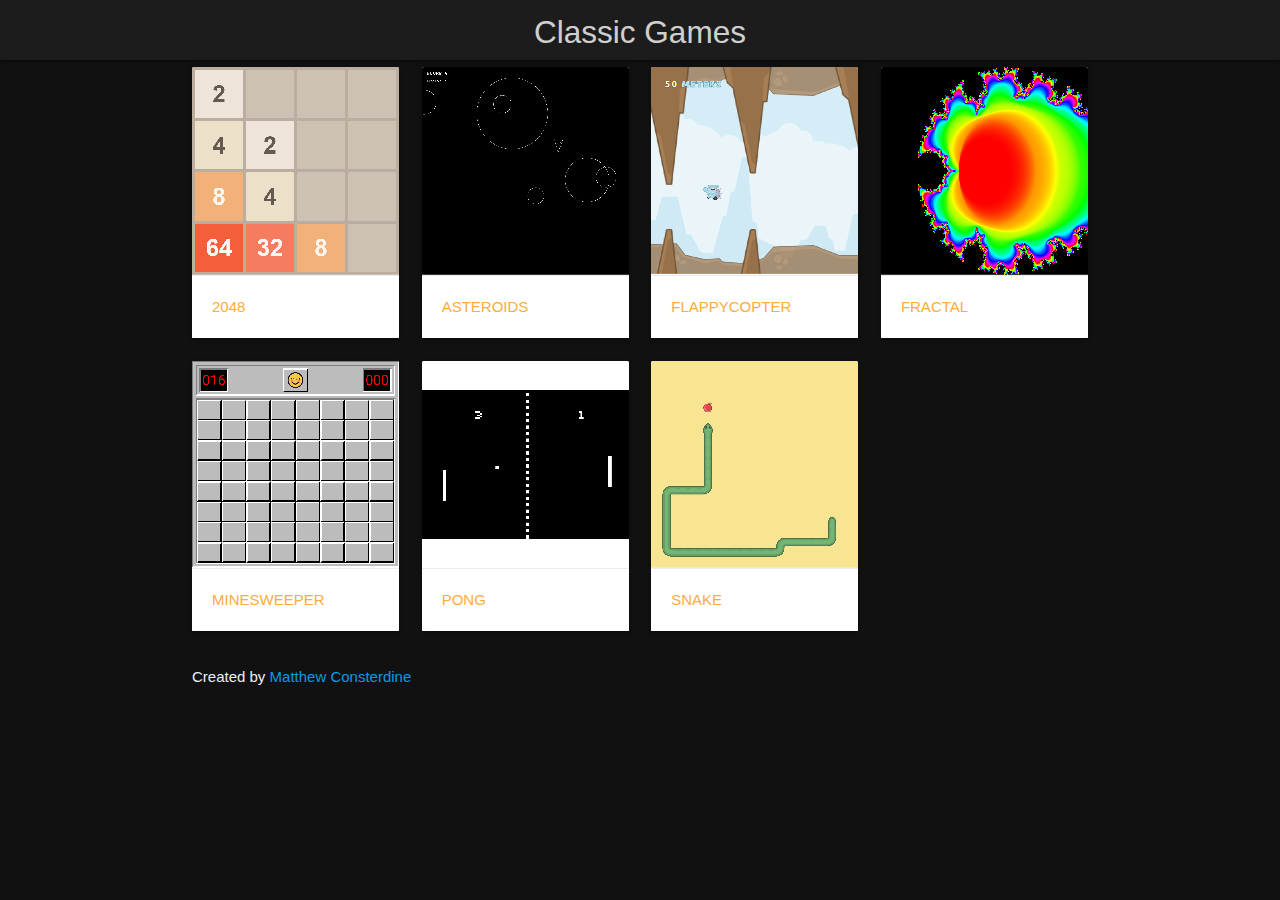
<file: index.html>
<!DOCTYPE html>
<html>
<head>
	<meta charset="UTF-8">
	<title>Classic Games</title>
	<meta name="viewport" content="width=device-width, user-scalable=no">

	<link rel="stylesheet" href="materialize.min.css" />
	<link rel="stylesheet" href="style.css" />

	<script src="common.js"></script>
	<script src="resources.js"></script>

	<script src="games/2048/2048.js"></script>
	<script src="games/asteroids/asteroids.js"></script>
	<script src="games/flappycopter/flappycopter.js"></script>
	<script src="games/fractal/fractal.js"></script>
	<script src="games/minesweeper/minesweeper.js"></script>
	<script src="games/pong/pong.js"></script>
	<script src="games/snake/snake.js"></script>

	<script src="loader.js"></script>
</head>
<body>
	<nav>
		<div class="nav-wrapper">
			<ul class="left">
				<li id="back-github" style="display: none;"></li>
				<li id="back-home" style="display: none;"><a href="#!">Games</a></li>
			</ul>
			<a class="brand-logo center">Classic Games</a>
			<ul class="right"></ul>
		</div>
	</nav>

	<div id="wrapper"></div>
</body>
</html>
</file>
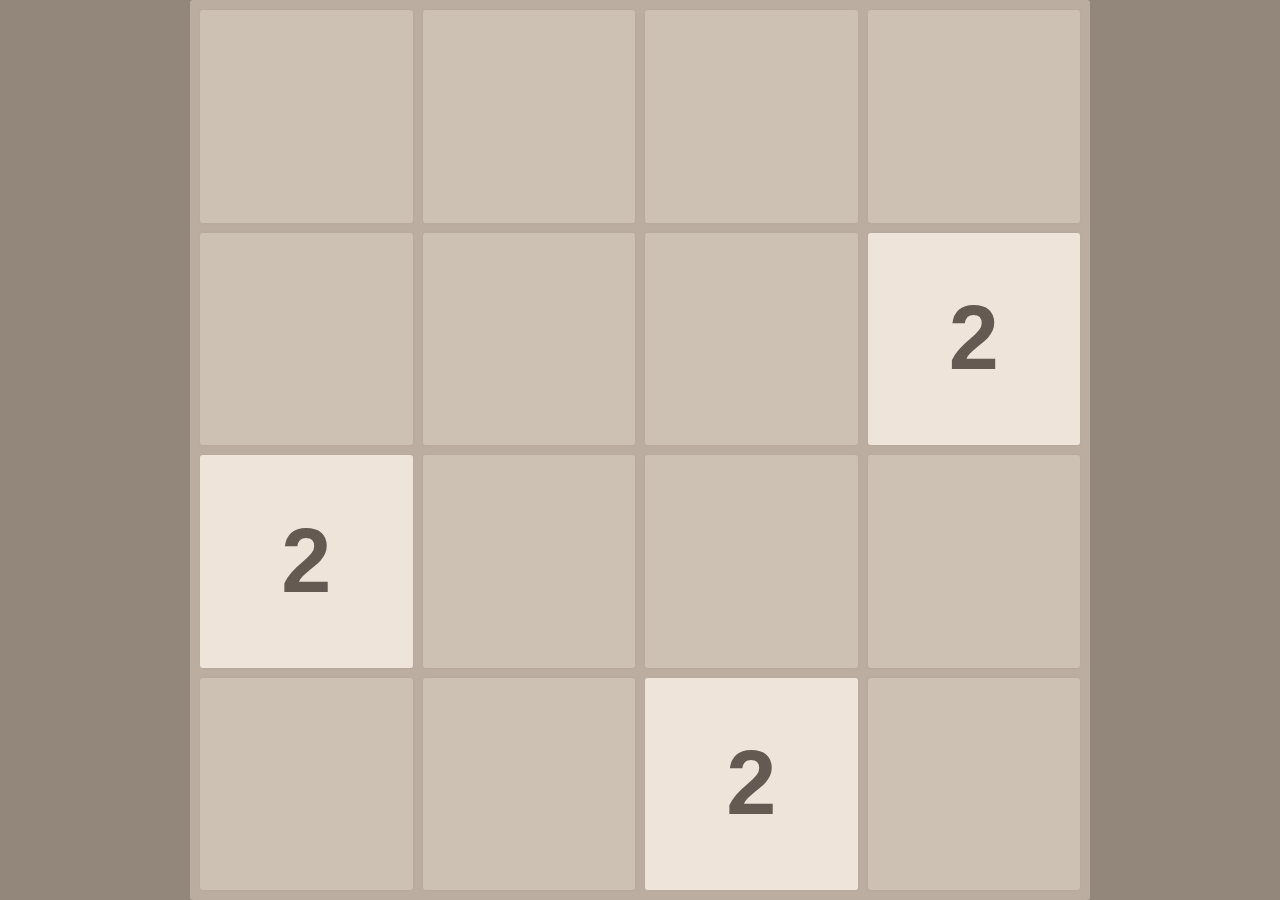
<file: games/2048/index.html>
<!DOCTYPE html>
<html>
<head>
	<meta charset="UTF-8">
	<title>2048</title>
	<meta name="viewport" content="width=device-width, user-scalable=no">
	<link rel="stylesheet" href="../../materialize.min.css" />
	<link rel="stylesheet" href="../../style.css" />

	<script src="../../common.js"></script>
	<script src="../../resources.js"></script>
	<script src="2048.js"></script>
	<script>window.addEventListener('load', function() {TwoZeroFourEight.init(document.getElementById('wrapper'))});</script>
</head>
<body>
	<div id="wrapper" style="background: #93877c"></div>
</body>
</html>
</file>
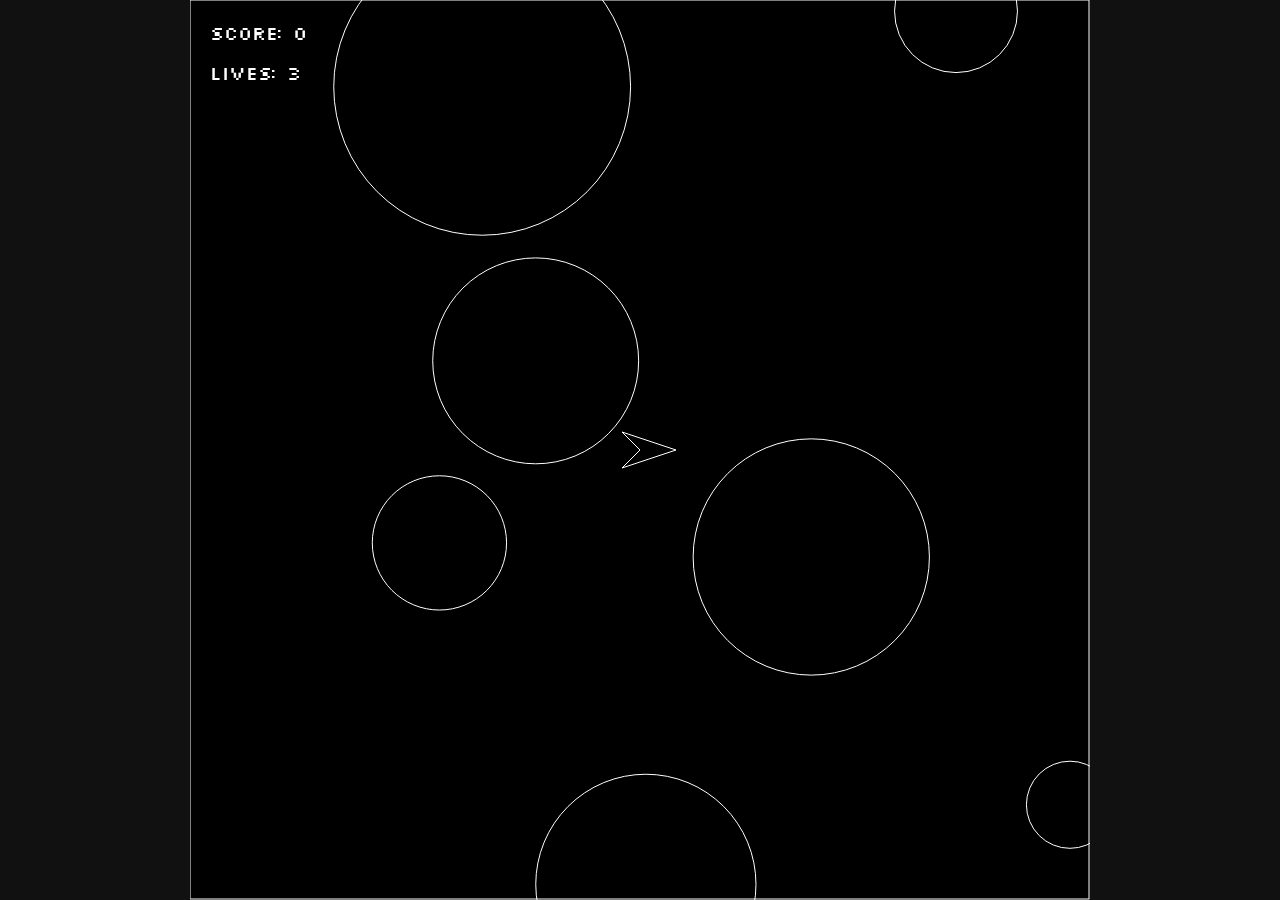
<file: games/asteroids/index.html>
<!DOCTYPE html>
<html>
<head>
	<meta charset="UTF-8">
	<title>Asteroids</title>
	<meta name="viewport" content="width=device-width, user-scalable=no">
	<link rel="stylesheet" href="../../materialize.min.css" />
	<link rel="stylesheet" href="../../style.css" />

	<script src="../../common.js"></script>
	<script src="../../resources.js"></script>
	<script src="asteroids.js"></script>
	<script>window.addEventListener('load', function() {Asteroids.init(document.getElementById('wrapper'), './')});</script>
</head>
<body>
	<div id="wrapper"></div>
</body>
</html>
</file>
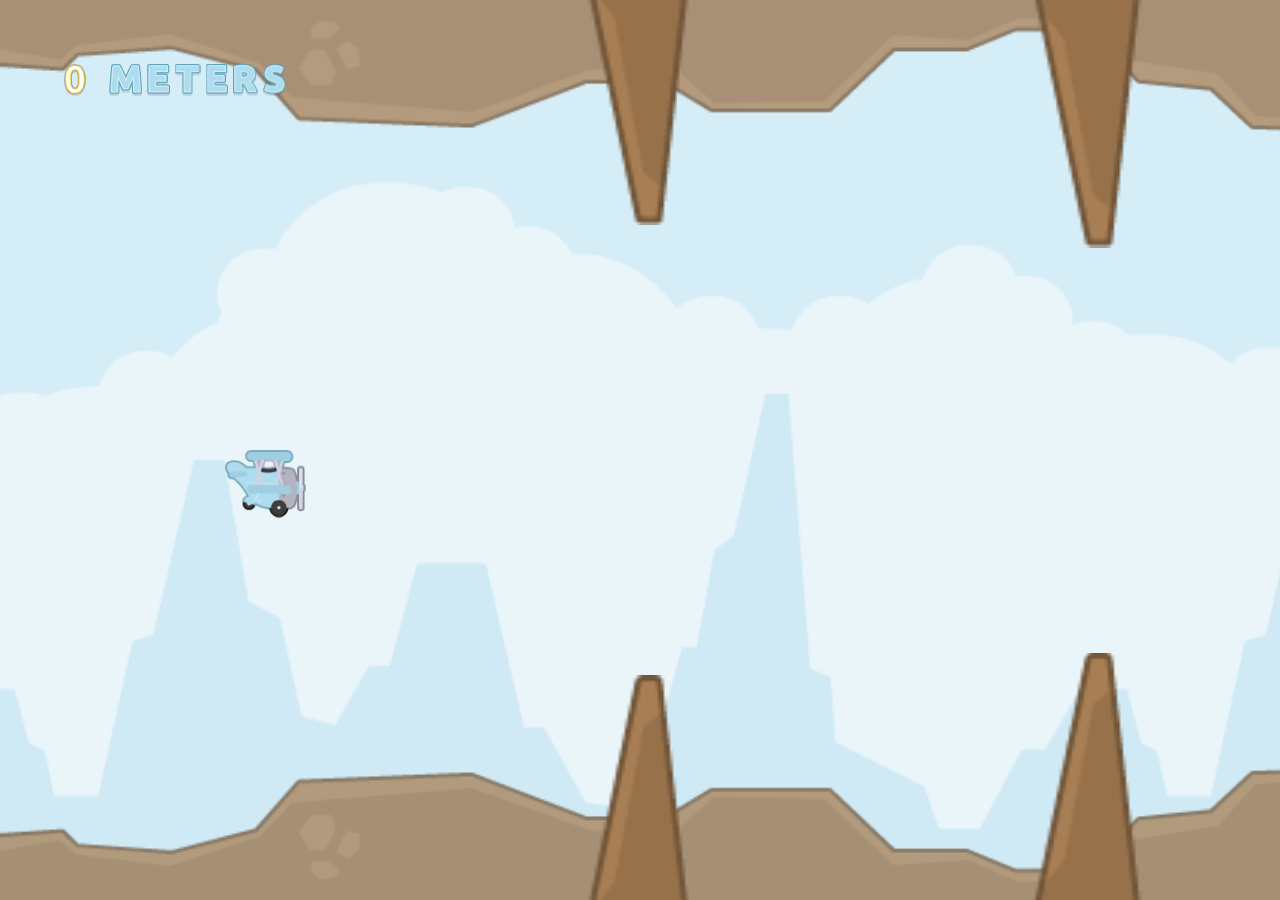
<file: games/flappycopter/index.html>
<!DOCTYPE html>
<html>
<head>
	<meta charset="UTF-8">
	<title>Flappy Copter</title>
	<meta name="viewport" content="width=device-width, user-scalable=no">
	<link rel="stylesheet" href="../../materialize.min.css" />
	<link rel="stylesheet" href="../../style.css" />

	<script src="../../common.js"></script>
	<script src="../../resources.js"></script>
	<script src="flappycopter.js"></script>
	<script>window.addEventListener('load', function() {FlappyCopter.init(document.getElementById('wrapper'), './')});</script>
</head>
<body>
	<div id="wrapper"></div>
</body>
</html>
</file>
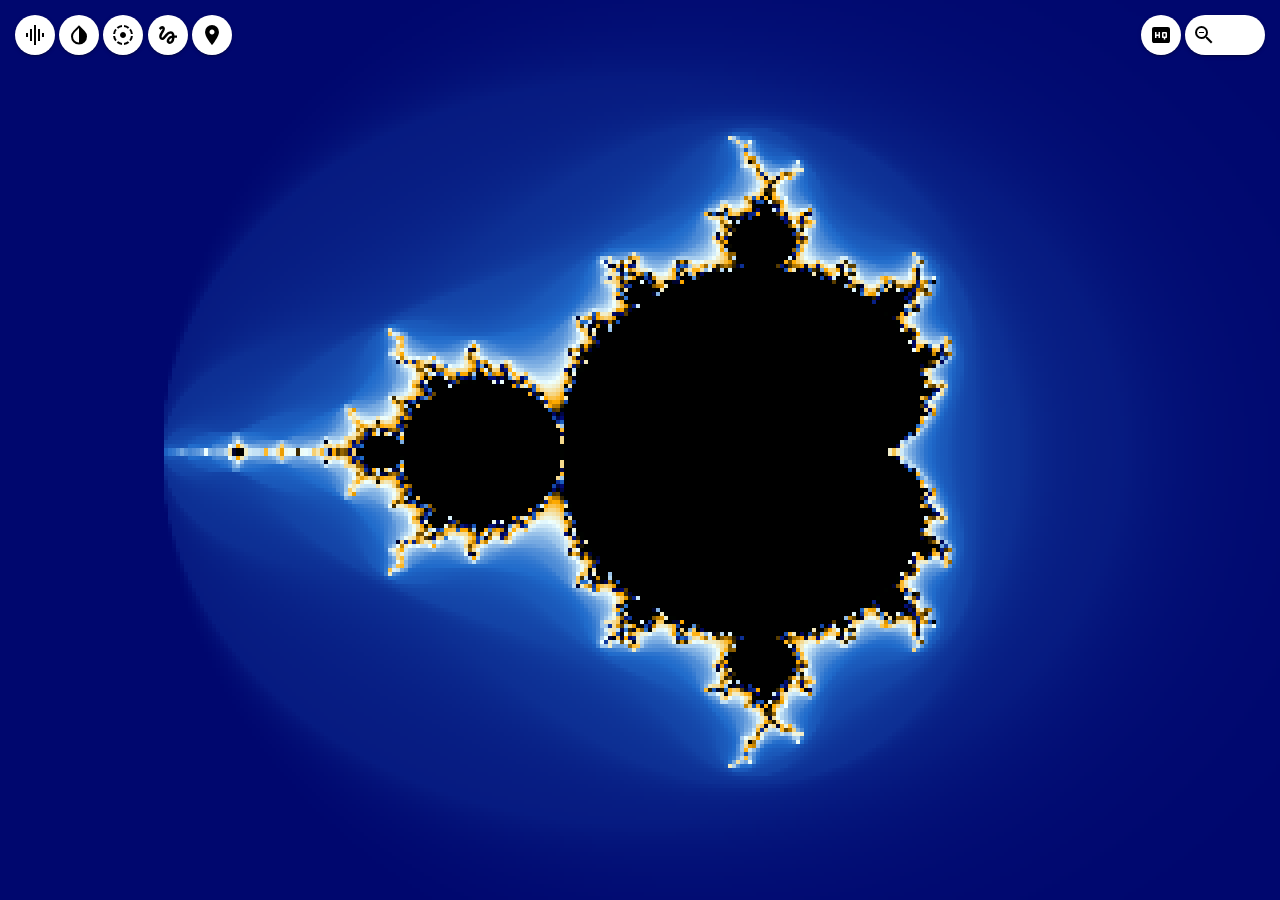
<file: games/fractal/index.html>
<!DOCTYPE html>
<html>
<head>
	<meta charset="UTF-8">
	<title>Fractal</title>
	<meta name="viewport" content="width=device-width, user-scalable=no">
	<link href="https://fonts.googleapis.com/icon?family=Material+Icons" rel="stylesheet">
	<link rel="stylesheet" href="../../materialize.min.css" />
	<link rel="stylesheet" href="../../style.css" />

	<script src="../../common.js"></script>
	<script src="../../resources.js"></script>
	<script src="fractal.js"></script>
	<script>window.addEventListener('load', function() {Fractal.init(document.getElementById('wrapper'))});</script>
</head>
<body>
	<style>
		body {
			/*background: #f00;*/
			background: rgb(0, 7, 110);
		}
		#wrapper > canvas {
			cursor: move;
		}
		#buttons-left {
			position: fixed;
			left: 1em;
			top: 1em;
		}
		#buttons-right {
			position: fixed;
			top: 1em;
			right: 1em;
		}
		@media (max-width: 375px) {
			#buttons-right {
				top: unset;
				right: unset;
				bottom: 1em;
				left: 1em;
			}
		}
	</style>
	<div id="wrapper"></div>
	<div id="buttons-left">
		<a class="btn-floating waves-effect waves-light white" title="Change Fractal (f)"><i class="material-icons black-text" onclick="Keyboard.add(70)">graphic_eq</i></a>
		<a class="btn-floating waves-effect waves-light white" title="Invert Fractal (i)"><i class="material-icons black-text" onclick="Keyboard.add(73)">invert_colors</i></a>
		<a class="btn-floating waves-effect waves-light white" title="Change Exponent (e)"><i class="material-icons black-text" onclick="Keyboard.add(69)">filter_tilt_shift</i></a>
		<a class="btn-floating waves-effect waves-light white" title="View Orbit Trails (o)"><i class="material-icons black-text" onclick="Keyboard.add(79)">gesture</i></a>
		<a class="btn-floating waves-effect waves-light white" id="julia-button" title="View Julia Set (j)"><i class="material-icons black-text" onclick="Keyboard.add(74)">place</i></a>
		<a class="btn-floating waves-effect waves-light white" id="home-button" style="display: none" title="Return to Fractal (j)"><i class="material-icons black-text" onclick="Keyboard.add(74)">home</i></a>
	</div>
	<div id="buttons-right">
		<a class="btn-floating waves-effect waves-light white" title="View High Quality (p)"><i class="material-icons black-text" id="download-button" onclick="Keyboard.add(80)">high_quality</i></a>
		<span class="btn-floating waves-effect waves-light white" style="width: 80px; border-radius: 20px">
			<a id="home-button" title="Zoom out (-)" style="width: 38px"><i class="material-icons black-text" onclick="Keyboard.add(173)">zoom_out</i></a>
			<a id="home-button" title="Zoom in (+)" style="width: 38px"><i class="material-icons black-text" onclick="Keyboard.add(61)">zoom_in</i></a>
		</span>
	</div>
</body>
</html>
</file>
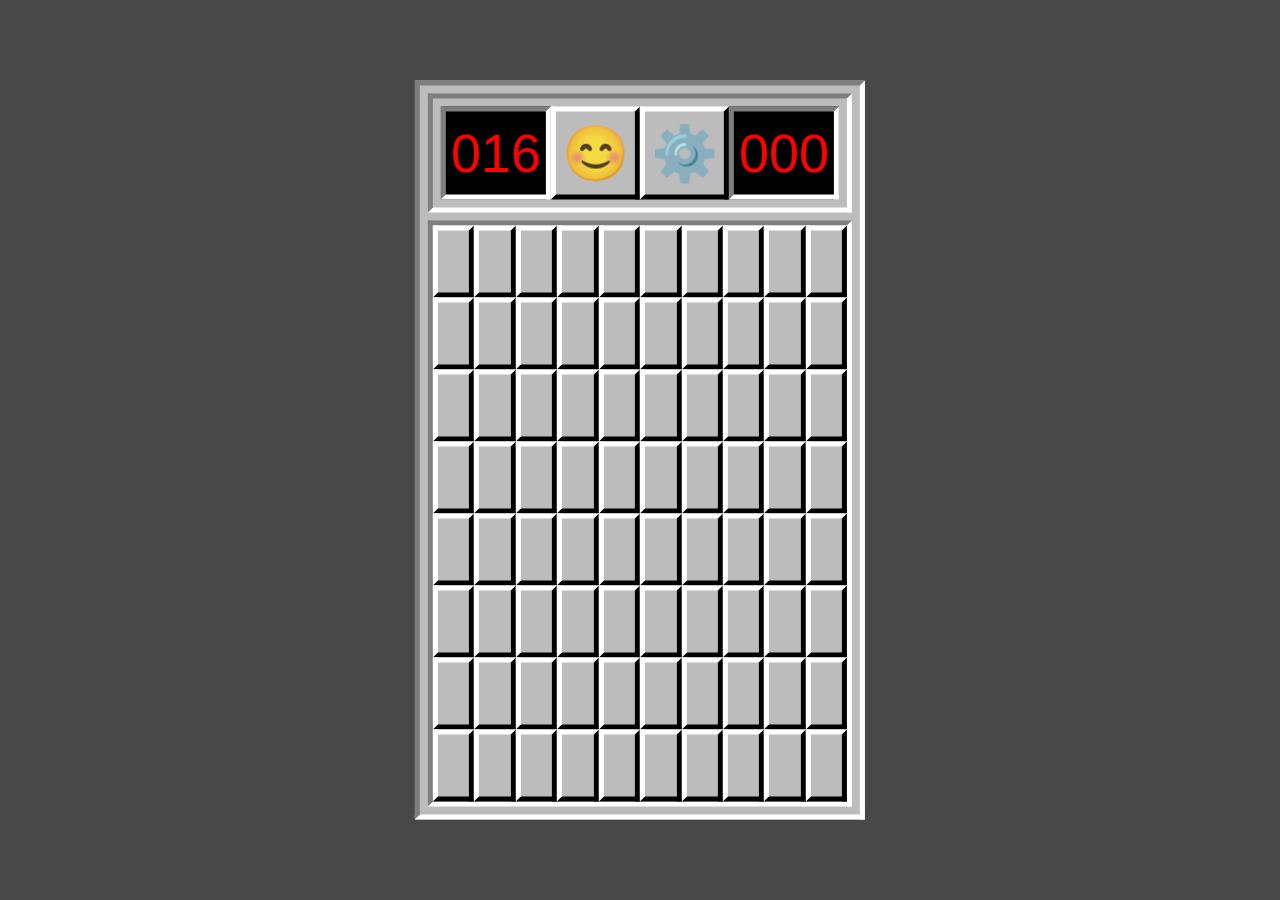
<file: games/minesweeper/index.html>
<!DOCTYPE html>
<html>
<head>
	<meta charset="UTF-8">
	<title>Minesweeper</title>
	<meta name="viewport" content="width=device-width, user-scalable=no">
	<link rel="stylesheet" href="../../materialize.min.css" />
	<link rel="stylesheet" href="../../style.css" />

	<script src="../../common.js"></script>
	<script src="../../resources.js"></script>
	<script src="minesweeper.js"></script>
	<script>window.addEventListener('load', function() {Minesweeper.init(document.getElementById('wrapper'))});</script>
</head>
<body>
	<div id="wrapper" style="background: #484848"></div>
</body>
</html>
</file>
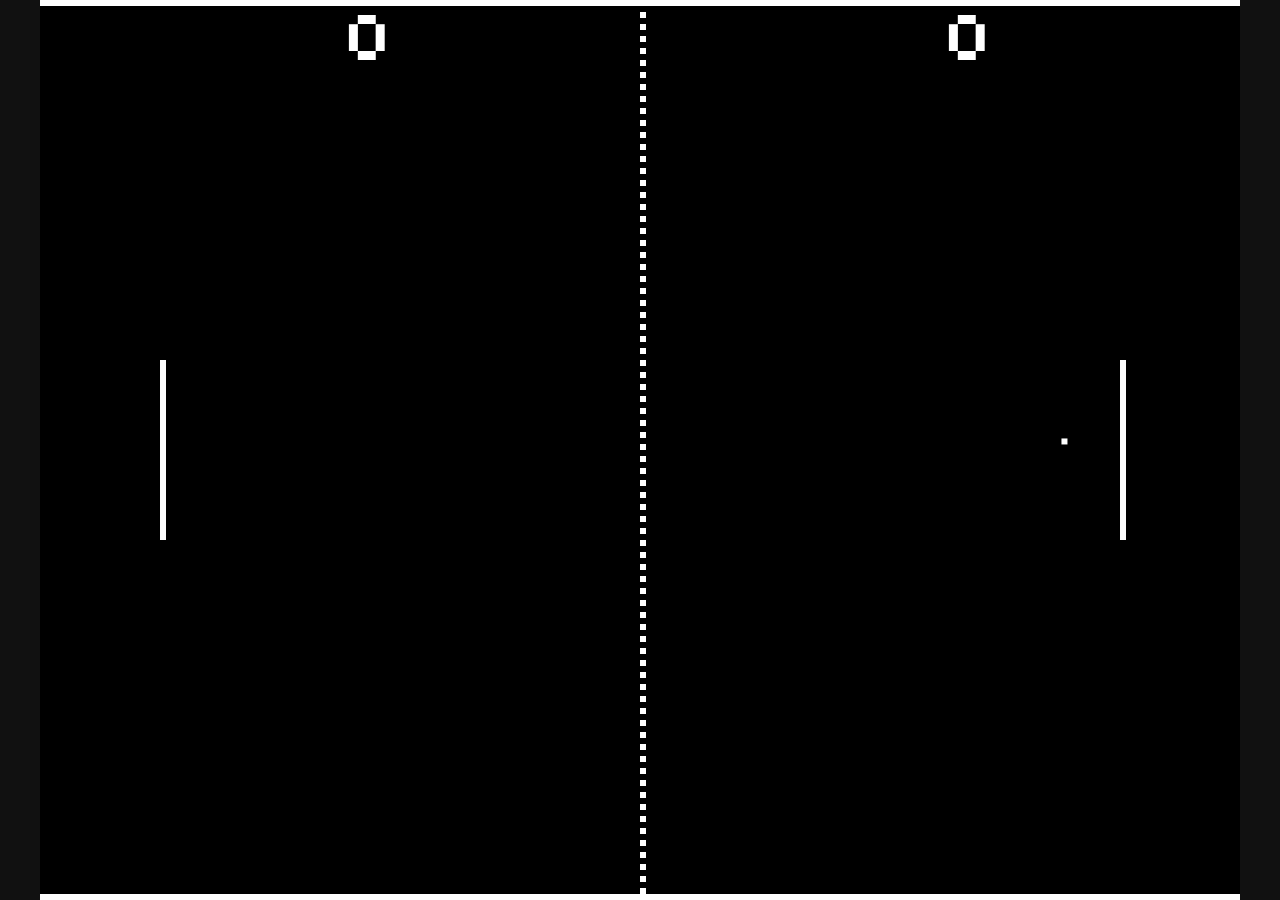
<file: games/pong/index.html>
<!DOCTYPE html>
<html>
<head>
	<meta charset="UTF-8">
	<title>Pong</title>
	<meta name="viewport" content="width=device-width, user-scalable=no">
	<link rel="stylesheet" href="../../materialize.min.css" />
	<link rel="stylesheet" href="../../style.css" />

	<script src="../../common.js"></script>
	<script src="../../resources.js"></script>
	<script src="pong.js"></script>
	<script>window.addEventListener('load', function() {Pong.init(document.getElementById('wrapper'), './')});</script>
</head>
<body>
	<div id="wrapper"></div>
</body>
</html>
</file>
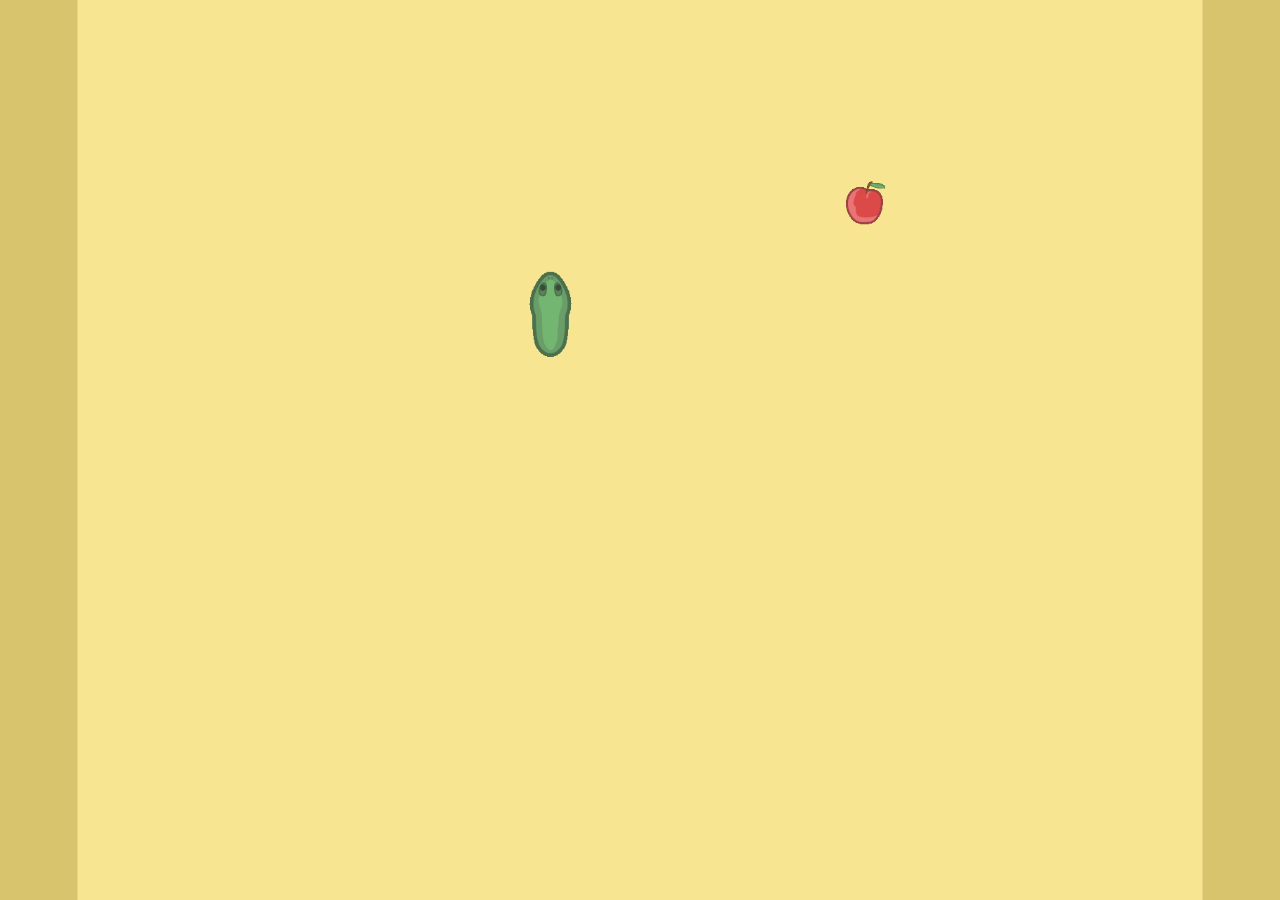
<file: games/snake/index.html>
<!DOCTYPE html>
<html>
<head>
	<meta charset="UTF-8">
	<title>Snake</title>
	<meta name="viewport" content="width=device-width, user-scalable=no">
	<link rel="stylesheet" href="../../materialize.min.css" />
	<link rel="stylesheet" href="../../style.css" />
	<script src="../../common.js"></script>
	<script src="../../resources.js"></script>
	<script src="snake.js"></script>
	<script>window.addEventListener('load', function() {Snake.init(document.getElementById('wrapper'), './')});</script>
</head>
<body>
	<div id="wrapper" style="background: #d7c46d"></div>
</body>
</html>
</file>
<file: style.css>
/* Font Awesome Icon compatability */
nav i, nav [class^="mdi-"], nav [class*="mdi-"], nav i.material-icons {
	display: inline-block;
	user-select: none;
}

nav i.material-icons:not(:first-child) {
	padding: 0 0 0 15px;
}

nav i.material-icons.fa {
	position: relative;
	top: -3px;
}

/* Nav formatting */
nav {
	background: #1f1f1f;
	position: relative;
	z-index: 2;
	opacity: 0.8;
}

@media only screen and (min-width: 601px) {
	nav .nav-wrapper h1 {
		height: 64px;
		line-height: 64px;
	}
}

/* Disabled polyfill */
a[disabled]:not([disabled="false"]) {
	pointer-events: none;
	cursor: default;
	opacity: 0.5;
}

/* Canvas formatting */
body {
	background: #111111;
	overflow-x: hidden;
	display: flex;
	flex-direction: column;
}

html, body {
	height: 100%;
	margin: 0;
	padding: 0;
	overflow: hidden;
}

#wrapper {
	flex-grow: 1;
	height: 100%;
	position: relative;
}

#wrapper > * {
	position: absolute;
	top: 50%;
	left: 50%;
	transform: translate(-50%, -50%);
	image-rendering: pixelated;
	image-rendering: crisp-edges;
}

.card-image > a {
	display: block;
	padding-top: 100%;
}

.card-image > a > img {
	position: absolute !important;
}

#canvas {
	display: block;
}

/* Input */
#input {
	font-size: 7px;
}

@font-face {
	font-family: 'Silkscreen';
	src: url('games/pong/slkscr.ttf');
}

/* 2048 */
#canvas-2048 {
	margin: 0 auto;
	display: block;
	image-rendering: pixelated;
	background: #bbada0;
	border-radius: 3px;
	font-family: "Clear Sans", "Helvetica Neue", Arial, sans-serif;
	font-weight: bold;
	box-shadow: 0px 0px 2px rgba(150, 150, 150, 0.2);
	padding: 5px;
}

#canvas-2048 > div {
	position: relative;
	width: 100%;
	height: 100%;
}

#canvas-2048 .tile {
	width: 25%;
	height: 25%;
	position: absolute;
	padding: 5px;
	color: transparent;
	justify-content: center;
	align-items: center;
	font-size: 10vmin;
	transition: all 0.2s;
	top: 0;
	left: 0;
}

#canvas-2048 .tile:before {
	content: attr(title);
	width: calc(100% - 10px);
	height: calc(100% - 10px);
	border-radius: 3px;
	position: absolute;
	display: flex;
	justify-content: center;
	align-items: center;
	transition: all 0.2s;
}

#canvas-2048 #grid-2048 .tile:before {
	background-color: #cdc1b4;
	box-shadow: 0px 0px 2px rgba(150, 150, 150, 0.2);
}

#canvas-2048 .tile.r0 {top:   0%;}
#canvas-2048 .tile.r1 {top:  25%;}
#canvas-2048 .tile.r2 {top:  50%;}
#canvas-2048 .tile.r3 {top:  75%;}

#canvas-2048 .tile.c0 {left:  0%;}
#canvas-2048 .tile.c1 {left: 25%;}
#canvas-2048 .tile.c2 {left: 50%;}
#canvas-2048 .tile.c3 {left: 75%;}

#canvas-2048 .tile.top {z-index: 2;}

#canvas-2048 .tile[title]:before        {color: #f9f6f2; background: #3c3a32; font-size: 6vmin;}
#canvas-2048 .tile[title="2"]:before    {color: #645A51; background: #eee4da; font-size: 10vmin;}
#canvas-2048 .tile[title="4"]:before    {color: #645A51; background: #ede0c8; font-size: 10vmin;}
#canvas-2048 .tile[title="8"]:before    {color: #f9f6f2; background: #f2b179; font-size: 10vmin;}
#canvas-2048 .tile[title="16"]:before   {color: #f9f6f2; background: #f59563; font-size: 10vmin;}
#canvas-2048 .tile[title="32"]:before   {color: #f9f6f2; background: #f67c5f; font-size: 10vmin;}
#canvas-2048 .tile[title="64"]:before   {color: #f9f6f2; background: #f65e3b; font-size: 10vmin;}
#canvas-2048 .tile[title="128"]:before  {color: #f9f6f2; background: #edcf72; font-size: 8vmin;}
#canvas-2048 .tile[title="256"]:before  {color: #f9f6f2; background: #edcc61; font-size: 8vmin;}
#canvas-2048 .tile[title="512"]:before  {color: #f9f6f2; background: #edc850; font-size: 8vmin;}
#canvas-2048 .tile[title="1024"]:before {color: #f9f6f2; background: #edc53f; font-size: 6vmin;}
#canvas-2048 .tile[title="2048"]:before {color: #f9f6f2; background: #edc22e; font-size: 6vmin;}

#canvas-minesweeper {
	text-align: center;
	margin: 0 auto;
}

#canvas-minesweeper > div {
	width: 100%;
	height: 100%;
	display: flex;
	flex-direction: column
}

#canvas-minesweeper div {
	background: #bcbcbc;
	padding: 8px;
	text-align: center;
	border: 0.6vmin solid #7e7e7e;
	border-right-color: #ffffff;
	border-bottom-color: #ffffff;
}

#canvas-minesweeper div div {
	margin-bottom: 8px;
	display: flex;
	justify-content: space-between;
}

#canvas-minesweeper div div span {
	display: flex;
	justify-content: center;
	align-items: center;
	background: black;
	color: red;
	font-size: 6vmin;
	padding: 0 5px;
	border: 0.6vmin solid #7e7e7e;
	border-right-color: #ffffff;
	border-bottom-color: #ffffff;
}

#canvas-minesweeper div div button {
	background: #bcbcbc;
	font-size: 6vmin;
	border: 0.6vmin solid #7e7e7e;
}

#canvas-minesweeper div div button:not(:active) {
	border-left-color: #ffffff;
	border-top-color: #ffffff;
	border-right-color: #000000;
	border-bottom-color: #000000;
}

#canvas-minesweeper div table {
	flex-grow: 1;
	table-layout: fixed;
	width: 100%;
	min-width: 300px;
	min-height: 300px;
	display: flex;
	flex-direction: column;
	border-spacing: 0;
	border-collapse: collapse;
	border: 0.6vmin solid #7e7e7e;
	border-right-color: #ffffff;
	border-bottom-color: #ffffff;
}

#canvas-minesweeper div table tr {
	flex-grow: 1;
	flex-basis: 100%;
	display: flex;
	margin: 0;
	padding: 0;
}

#canvas-minesweeper div table tr td {
	display: inline-block;
	flex-grow: 1;
	flex-basis: 100%;
	margin: 0;
	padding: 0;
}

#canvas-minesweeper div table tr td input[type="submit"] {
	width: 100%;
	height: 100%;
	margin: 0;
	padding: 0;
	background: #bcbcbc;
	border: 0.6vmin solid #7e7e7e;
	font-weight: bold;
	font-size: 6vmin;
	cursor: default;
}

#canvas-minesweeper div table tr td input[type="submit"][value="-"]:not(:active),
#canvas-minesweeper div table tr td input[type="submit"][value="?"],
#canvas-minesweeper div table tr td input[type="submit"][value="⚑"] {
	border-left-color: #ffffff;
	border-top-color: #ffffff;
	border-right-color: #000000;
	border-bottom-color: #000000;
}

#canvas-minesweeper div table tr td input[type="submit"][value="-"] {
	color: transparent;
	cursor: pointer;
}

#canvas-minesweeper div table tr td input[type="submit"][value="0"] {color: transparent;}
#canvas-minesweeper div table tr td input[type="submit"][value="1"] {color: blue;}
#canvas-minesweeper div table tr td input[type="submit"][value="2"] {color: green;}
#canvas-minesweeper div table tr td input[type="submit"][value="3"] {color: red;}
#canvas-minesweeper div table tr td input[type="submit"][value="4"] {color: darkblue;}
#canvas-minesweeper div table tr td input[type="submit"][value="5"] {color: brown;}
#canvas-minesweeper div table tr td input[type="submit"][value="6"] {color: darkcyan;}
#canvas-minesweeper div table tr td input[type="submit"][value="7"] {color: black;}
#canvas-minesweeper div table tr td input[type="submit"][value="8"] {color: grey;}

#canvas-minesweeper div table tr td input[type="submit"][value="⚑"],
#canvas-minesweeper div table tr td input[type="submit"][value="✸"] {font-size: 5vmin;}
</file>
